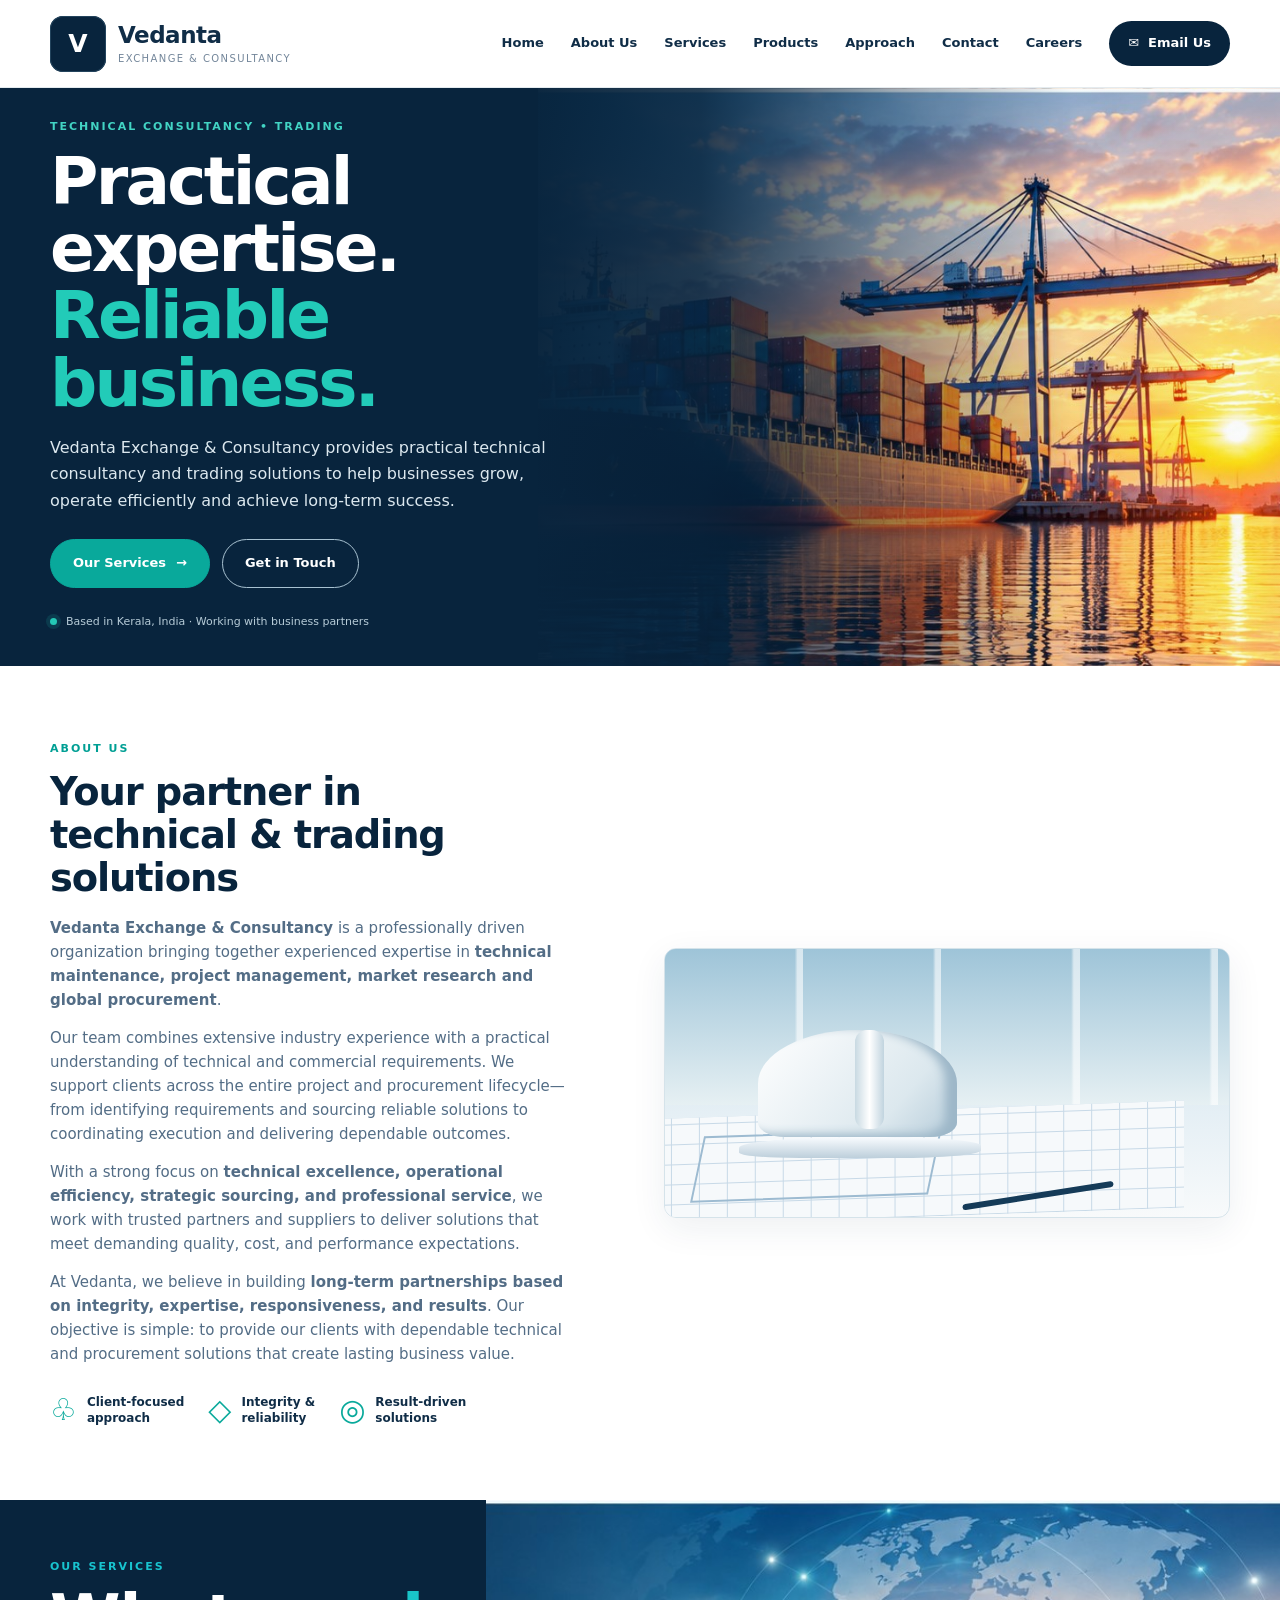
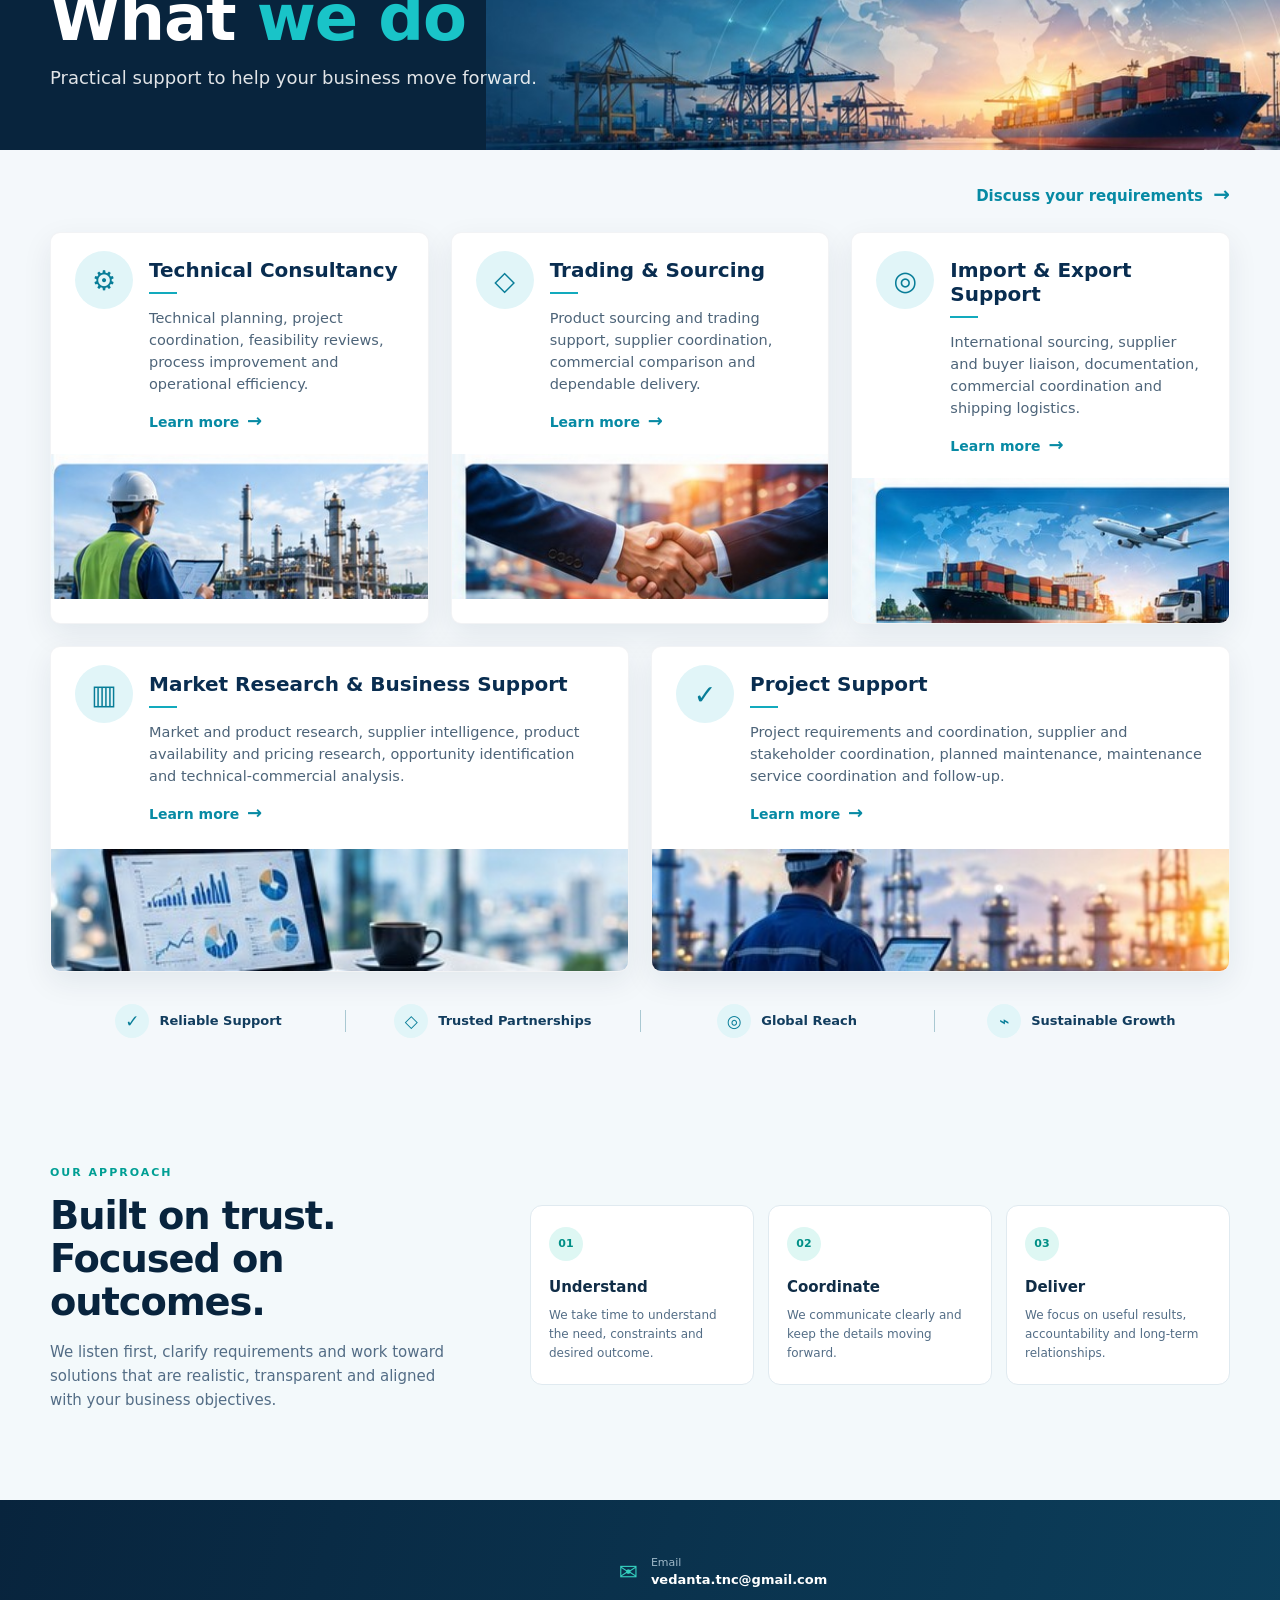
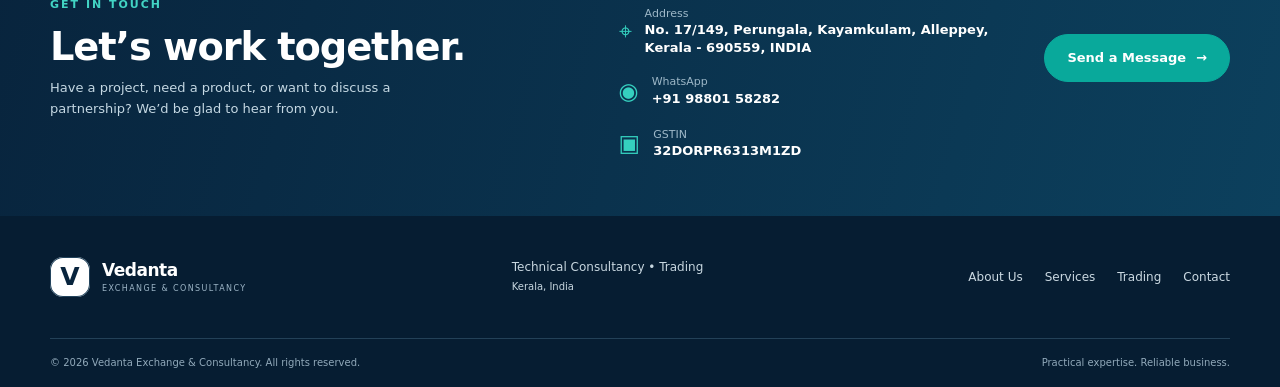
<file: index.html>
<!doctype html>
<html lang="en">
<head>
  <meta charset="utf-8">
  <meta name="viewport" content="width=device-width, initial-scale=1">
  <meta name="theme-color" content="#08243d">
  <meta name="description" content="Vedanta Exchange & Consultancy provides practical technical consultancy, trading, sourcing and project support.">
  <meta property="og:title" content="Vedanta Exchange & Consultancy | Technical Consultancy & Trading">
  <meta property="og:description" content="Practical expertise. Reliable business. Technical consultancy and trading solutions for businesses.">
  <meta property="og:type" content="website">
  <title>Vedanta Exchange & Consultancy | Technical Consultancy & Trading</title>
  <link rel="icon" href="favicon.svg" type="image/svg+xml">
  <link rel="stylesheet" href="styles.css">
  <style>
    .hero{position:relative;overflow:hidden;background:#08243d;}
    .hero-image{position:absolute!important;inset:0 0 0 42%!important;width:auto!important;height:auto!important;background-image:url("hero-port.jpg")!important;background-size:cover!important;background-position:center center!important;}
    .hero-image::before{content:"";position:absolute;inset:0;background:linear-gradient(90deg,rgba(8,36,61,.98) 0%,rgba(8,36,61,.88) 22%,rgba(8,36,61,.38) 48%,rgba(8,36,61,.02) 72%);z-index:1;}
    .hero-image > *{display:none!important;}
    .hero-content{position:relative;z-index:2;}
    @media (max-width: 900px){.hero{min-height:760px}.hero-image{inset:42% 0 0 0!important}.hero-image::before{background:linear-gradient(180deg,rgba(8,36,61,.08),rgba(8,36,61,.72) 70%,rgba(8,36,61,.9));}}
    .premium-services{padding:0;background:#f4f8fb;overflow:hidden}
    .premium-services-banner{position:relative!important;height:250px!important;min-height:250px!important;background:#08243d!important;overflow:hidden!important}
    .premium-services-banner-image{position:absolute!important;inset:0!important;width:100%!important;height:100%!important;background-size:62% 100%!important;background-repeat:no-repeat!important;background-position:right center!important;background-color:#08243d!important;background-image:url("services-assets/services-banner-clean.jpg")!important}
    .premium-services-banner-content{position:relative!important;z-index:2!important;height:250px!important;min-height:250px!important;display:flex!important;align-items:center!important}
    .premium-services-banner .eyebrow{color:#18c4cf!important;margin-bottom:10px!important}
    .premium-services-banner h2{color:#fff!important;font-size:clamp(42px,5vw,66px);line-height:1;margin:0 0 14px;font-weight:750}
    .premium-services-banner h2 em{font-style:normal;color:#19c4c8!important}
    .premium-services-banner p:last-child{color:rgba(255,255,255,.88)!important;font-size:18px;margin:0;max-width:540px}
    .premium-services-body{padding-top:28px;padding-bottom:52px}
    .premium-services-topline{display:flex;justify-content:flex-end;align-items:center;margin-bottom:22px}
    .premium-services-topline a{color:#078aa4;font-weight:700;text-decoration:none;font-size:15px}
    .premium-services-topline a b{font-size:20px;margin-left:5px}
    .premium-service-grid{display:grid;grid-template-columns:repeat(6,1fr);gap:22px}
    .premium-service-card{grid-column:span 2;background:#fff;border-radius:10px;overflow:hidden;box-shadow:0 10px 30px rgba(8,36,61,.08);border:1px solid rgba(8,36,61,.05);transition:transform .2s ease,box-shadow .2s ease}
    .premium-service-card:hover{transform:translateY(-4px);box-shadow:0 16px 34px rgba(8,36,61,.13)}
    .premium-service-card.premium-service-wide{grid-column:span 3}
    .premium-service-copy{padding:18px 24px 18px;display:grid;grid-template-columns:58px 1fr;gap:16px;min-height:202px}
    .premium-service-icon{width:58px;height:58px;border-radius:50%;background:#e1f5f8;color:#087d98;display:flex;align-items:center;justify-content:center;font-size:27px;font-weight:700}
    .premium-service-card h3{color:#092d50;font-size:20px;line-height:1.2;margin:7px 0 10px}
    .premium-rule{display:block;width:28px;height:2px;background:#12aabd;margin-bottom:14px}
    .premium-service-card p{color:#4d6479;font-size:14.5px;line-height:1.5;margin:0 0 12px}
    .premium-service-card a{color:#078aa4;font-weight:700;text-decoration:none;font-size:14px}
    .premium-service-card a b{font-size:18px;margin-left:3px}
    .premium-service-card img{display:block;width:100%;height:145px;object-fit:cover}
    .premium-service-card.premium-service-wide img{height:122px}
    .premium-service-values{display:grid;grid-template-columns:1fr auto 1fr auto 1fr auto 1fr;align-items:center;gap:18px;padding:32px 20px 0;color:#123d5e;font-size:13px;font-weight:700}
    .premium-service-values div{display:flex;align-items:center;gap:10px;justify-content:center;white-space:nowrap}
    .premium-service-values b{width:34px;height:34px;border-radius:50%;background:#e1f5f8;color:#087d98;display:inline-flex;align-items:center;justify-content:center;font-size:17px}
    .premium-service-values i{width:1px;height:22px;background:#a9c8d2}
    @media(max-width:900px){.premium-services-banner,.premium-services-banner-content{height:300px!important;min-height:300px!important}.premium-services-banner-image{background-size:cover!important;background-position:center!important}.premium-service-grid{grid-template-columns:repeat(2,1fr)}.premium-service-card,.premium-service-card.premium-service-wide{grid-column:span 1}.premium-service-values{grid-template-columns:1fr 1fr;gap:18px}.premium-service-values i{display:none}}
    @media(max-width:620px){.premium-services-banner,.premium-services-banner-content{height:290px!important;min-height:290px!important}.premium-services-banner-content{padding-top:30px;padding-bottom:30px}.premium-service-grid{grid-template-columns:1fr}.premium-service-card,.premium-service-card.premium-service-wide{grid-column:span 1}.premium-service-copy{min-height:auto;padding:18px 18px 16px;grid-template-columns:48px 1fr;gap:12px}.premium-service-icon{width:48px;height:48px;font-size:22px}.premium-service-card h3{font-size:18px}.premium-service-card img,.premium-service-card.premium-service-wide img{height:135px}.premium-service-values{grid-template-columns:1fr;padding-left:0;padding-right:0}}
  </style>
</head>
<body>
<a class="skip-link" href="#main">Skip to content</a>
<header class="site-header"><div class="container nav-wrap">
<a class="brand" href="#home" aria-label="Vedanta Exchange and Consultancy home"><span class="brand-mark">V</span><span class="brand-copy"><strong>Vedanta</strong><small>EXCHANGE &amp; CONSULTANCY</small></span></a>
<button class="menu-toggle" aria-label="Open navigation" aria-expanded="false" aria-controls="site-nav"><span></span><span></span><span></span></button>
<nav id="site-nav" class="site-nav" aria-label="Main navigation">
<a href="#home">Home</a><a href="#about">About Us</a><a href="#services">Services</a><a href="products.html">Products</a><a href="#approach">Approach</a><a href="#contact">Contact</a><a href="careers.html">Careers</a>
<a class="nav-cta" href="mailto:vedanta.tnc@gmail.com?subject=Enquiry%20for%20Vedanta%20Exchange%20%26%20Consultancy">✉ <span>Email Us</span></a>
</nav></div></header>

<main id="main">
<section id="home" class="hero"><div class="hero-image" aria-hidden="true"></div><div class="container hero-content">
<p class="eyebrow">TECHNICAL CONSULTANCY <span>•</span> TRADING</p>
<h1>Practical expertise.<br><em>Reliable business.</em></h1>
<p class="hero-lede">Vedanta Exchange &amp; Consultancy provides practical technical consultancy and trading solutions to help businesses grow, operate efficiently and achieve long-term success.</p>
<div class="hero-actions"><a class="button button-primary" href="#services">Our Services <span>→</span></a><a class="button button-outline" href="#contact">Get in Touch</a></div>
<div class="hero-note"><span class="note-dot"></span> Based in Kerala, India · Working with business partners</div>
</div></section>

<section id="about" class="section about-section"><div class="container about-grid"><div class="about-copy">
<p class="eyebrow eyebrow-dark">ABOUT US</p><h2>Your partner in<br>technical &amp; trading solutions</h2>
<p><strong>Vedanta Exchange &amp; Consultancy</strong> is a professionally driven organization bringing together experienced expertise in <strong>technical maintenance, project management, market research and global procurement</strong>.</p>
<p>Our team combines extensive industry experience with a practical understanding of technical and commercial requirements. We support clients across the entire project and procurement lifecycle—from identifying requirements and sourcing reliable solutions to coordinating execution and delivering dependable outcomes.</p>
<p>With a strong focus on <strong>technical excellence, operational efficiency, strategic sourcing, and professional service</strong>, we work with trusted partners and suppliers to deliver solutions that meet demanding quality, cost, and performance expectations.</p>
<p>At Vedanta, we believe in building <strong>long-term partnerships based on integrity, expertise, responsiveness, and results</strong>. Our objective is simple: to provide our clients with dependable technical and procurement solutions that create lasting business value.</p>
<div class="value-points"><div><span class="line-icon">♧</span><span>Client-focused<br>approach</span></div><div><span class="line-icon">◇</span><span>Integrity &amp;<br>reliability</span></div><div><span class="line-icon">◎</span><span>Result-driven<br>solutions</span></div></div>
</div><div class="engineering-visual" role="img" aria-label="Technical planning desk with blueprint and engineering equipment"><div class="window-grid"></div><div class="blueprint"><div class="blueprint-lines"></div><div class="ruler"></div></div><div class="helmet"><div class="helmet-dome"></div><div class="helmet-brim"></div><div class="helmet-ridge"></div></div><div class="laptop"><div></div></div><div class="pen"></div></div></div></section>

<section id="services" class="section premium-services"><div class="premium-services-banner"><div class="premium-services-banner-image" aria-hidden="true"></div><div class="container premium-services-banner-content"><div><p class="eyebrow">OUR SERVICES</p><h2>What <em>we do</em></h2><p>Practical support to help your business move forward.</p></div></div></div>
<div class="container premium-services-body"><div class="premium-services-topline"><span></span><a href="#contact">Discuss your requirements <b>→</b></a></div>
<div class="premium-service-grid">
<article class="premium-service-card"><div class="premium-service-copy"><div class="premium-service-icon">⚙</div><div><h3>Technical Consultancy</h3><span class="premium-rule"></span><p>Technical planning, project coordination, feasibility reviews, process improvement and operational efficiency.</p><a href="#contact">Learn more <b>→</b></a></div></div><img src="services-assets/technical.jpg" alt="Technical professional reviewing industrial equipment"></article>
<article class="premium-service-card"><div class="premium-service-copy"><div class="premium-service-icon">◇</div><div><h3>Trading &amp; Sourcing</h3><span class="premium-rule"></span><p>Product sourcing and trading support, supplier coordination, commercial comparison and dependable delivery.</p><a href="#contact">Learn more <b>→</b></a></div></div><img src="services-assets/trading.jpg" alt="Business partners discussing a sourcing opportunity"></article>
<article class="premium-service-card"><div class="premium-service-copy"><div class="premium-service-icon">◎</div><div><h3>Import &amp; Export Support</h3><span class="premium-rule"></span><p>International sourcing, supplier and buyer liaison, documentation, commercial coordination and shipping logistics.</p><a href="#contact">Learn more <b>→</b></a></div></div><img src="services-assets/import-export.jpg" alt="International cargo transport"></article>
<article class="premium-service-card premium-service-wide"><div class="premium-service-copy"><div class="premium-service-icon">▥</div><div><h3>Market Research &amp; Business Support</h3><span class="premium-rule"></span><p>Market and product research, supplier intelligence, product availability and pricing research, opportunity identification and technical-commercial analysis.</p><a href="#contact">Learn more <b>→</b></a></div></div><img src="services-assets/market-research-clean.jpg" alt="Market research dashboard and business analysis"></article>
<article class="premium-service-card premium-service-wide"><div class="premium-service-copy"><div class="premium-service-icon">✓</div><div><h3>Project Support</h3><span class="premium-rule"></span><p>Project requirements and coordination, supplier and stakeholder coordination, planned maintenance, maintenance service coordination and follow-up.</p><a href="#contact">Learn more <b>→</b></a></div></div><img src="services-assets/project-support-clean.jpg" alt="Technical professional supporting industrial project activities"></article>
</div>
<div class="premium-service-values"><div><b>✓</b>Reliable Support</div><i></i><div><b>◇</b>Trusted Partnerships</div><i></i><div><b>◎</b>Global Reach</div><i></i><div><b>⌁</b>Sustainable Growth</div></div></div></section>



<section id="approach" class="section approach-section"><div class="container approach-grid"><div><p class="eyebrow eyebrow-dark">OUR APPROACH</p><h2>Built on trust.<br>Focused on outcomes.</h2><p>We listen first, clarify requirements and work toward solutions that are realistic, transparent and aligned with your business objectives.</p></div><div class="approach-cards"><article><span>01</span><h3>Understand</h3><p>We take time to understand the need, constraints and desired outcome.</p></article><article><span>02</span><h3>Coordinate</h3><p>We communicate clearly and keep the details moving forward.</p></article><article><span>03</span><h3>Deliver</h3><p>We focus on useful results, accountability and long-term relationships.</p></article></div></div></section>

<section id="contact" class="contact-section"><div class="container contact-grid"><div><p class="eyebrow">GET IN TOUCH</p><h2>Let’s work together.</h2><p>Have a project, need a product, or want to discuss a partnership? We’d be glad to hear from you.</p></div>
<div class="contact-details"><div><span class="contact-symbol">✉</span><p><small>Email</small><a href="mailto:vedanta.tnc@gmail.com">vedanta.tnc@gmail.com</a></p></div><div><span class="contact-symbol">⌖</span><p><small>Address</small><strong>No. 17/149, Perungala, Kayamkulam, Alleppey, Kerala - 690559, INDIA</strong></p></div><div><span class="contact-symbol">◉</span><p><small>WhatsApp</small><a href="https://wa.me/919880158282">+91 98801 58282</a></p></div><div><span class="contact-symbol">▣</span><p><small>GSTIN</small><strong>32DORPR6313M1ZD</strong></p></div></div>
<a class="button button-primary contact-button" href="mailto:vedanta.tnc@gmail.com?subject=Business%20Enquiry">Send a Message <span>→</span></a></div></section>
</main>

<footer class="site-footer"><div class="container footer-top"><a class="brand brand-footer" href="#home"><span class="brand-mark">V</span><span class="brand-copy"><strong>Vedanta</strong><small>EXCHANGE &amp; CONSULTANCY</small></span></a><p>Technical Consultancy <span>•</span> Trading<br><small>Kerala, India</small></p><nav aria-label="Footer navigation"><a href="#about">About Us</a><a href="#services">Services</a><a href="#trading">Trading</a><a href="#contact">Contact</a></nav></div><div class="container footer-bottom"><span>© <span id="year">2026</span> Vedanta Exchange &amp; Consultancy. All rights reserved.</span><span>Practical expertise. Reliable business.</span></div></footer>
<script src="script.js"></script>
</body>
</html>
</file>
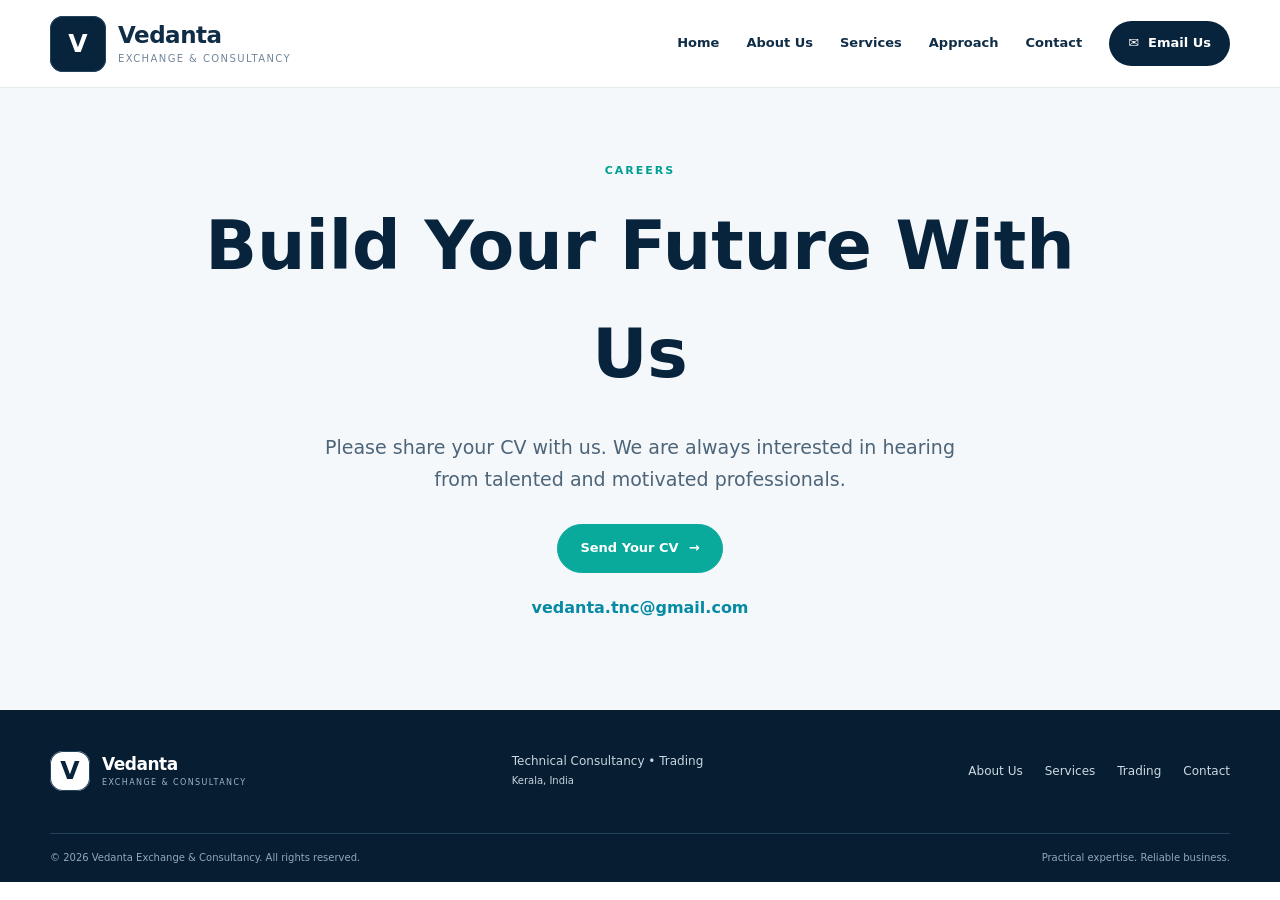
<file: careers.html>
<!doctype html>
<html lang="en">
<head>
  <meta charset="utf-8">
  <meta name="viewport" content="width=device-width, initial-scale=1">
  <meta name="theme-color" content="#08243d">
  <meta name="description" content="Careers at Vedanta Exchange & Consultancy">
  <title>Careers | Vedanta Exchange & Consultancy</title>
  <link rel="icon" href="favicon.svg" type="image/svg+xml">
  <link rel="stylesheet" href="styles.css">
</head>

<body>

<header class="site-header">
  <div class="container nav-wrap">

    <a class="brand" href="index.html" aria-label="Vedanta Exchange and Consultancy home">
      <span class="brand-mark">V</span>
      <span class="brand-copy">
        <strong>Vedanta</strong>
        <small>EXCHANGE &amp; CONSULTANCY</small>
      </span>
    </a>

    <button class="menu-toggle" aria-label="Open navigation" aria-expanded="false" aria-controls="site-nav">
      <span></span><span></span><span></span>
    </button>

    <nav id="site-nav" class="site-nav" aria-label="Main navigation">
      <a href="index.html">Home</a>
      <a href="index.html#about">About Us</a>
      <a href="index.html#services">Services</a>
      <a href="index.html#approach">Approach</a>
      <a href="index.html#contact">Contact</a>
      <a class="nav-cta" href="mailto:vedanta.tnc@gmail.com?subject=Career%20Enquiry">✉ <span>Email Us</span></a>
    </nav>

  </div>
</header>

<main>

<section class="section" style="min-height:520px;display:flex;align-items:center;background:#f4f8fb;">
  <div class="container" style="max-width:900px;text-align:center;">

    <p class="eyebrow eyebrow-dark">CAREERS</p>

    <h1 style="color:#08243d;font-size:clamp(42px,6vw,68px);margin:10px 0 22px;">
      Build Your Future With Us
    </h1>

    <p style="color:#4d6479;font-size:19px;line-height:1.7;max-width:680px;margin:0 auto 28px;">
      Please share your CV with us. We are always interested in hearing from talented and motivated professionals.
    </p>

    <a class="button button-primary"
       href="mailto:vedanta.tnc@gmail.com?subject=Career%20Application">
      Send Your CV <span>→</span>
    </a>

    <p style="margin-top:22px;color:#4d6479;">
      <a href="mailto:vedanta.tnc@gmail.com"
         style="color:#078aa4;font-weight:700;text-decoration:none;">
        vedanta.tnc@gmail.com
      </a>
    </p>

  </div>
</section>

</main>

<footer class="site-footer">
  <div class="container footer-top">

    <a class="brand brand-footer" href="index.html">
      <span class="brand-mark">V</span>
      <span class="brand-copy">
        <strong>Vedanta</strong>
        <small>EXCHANGE &amp; CONSULTANCY</small>
      </span>
    </a>

    <p>
      Technical Consultancy <span>•</span> Trading<br>
      <small>Kerala, India</small>
    </p>

    <nav aria-label="Footer navigation">
      <a href="index.html#about">About Us</a>
      <a href="index.html#services">Services</a>
      <a href="index.html#trading">Trading</a>
      <a href="index.html#contact">Contact</a>
    </nav>

  </div>

  <div class="container footer-bottom">
    <span>© 2026 Vedanta Exchange &amp; Consultancy. All rights reserved.</span>
    <span>Practical expertise. Reliable business.</span>
  </div>
</footer>

<script src="script.js"></script>

</body>
</html>
</file>
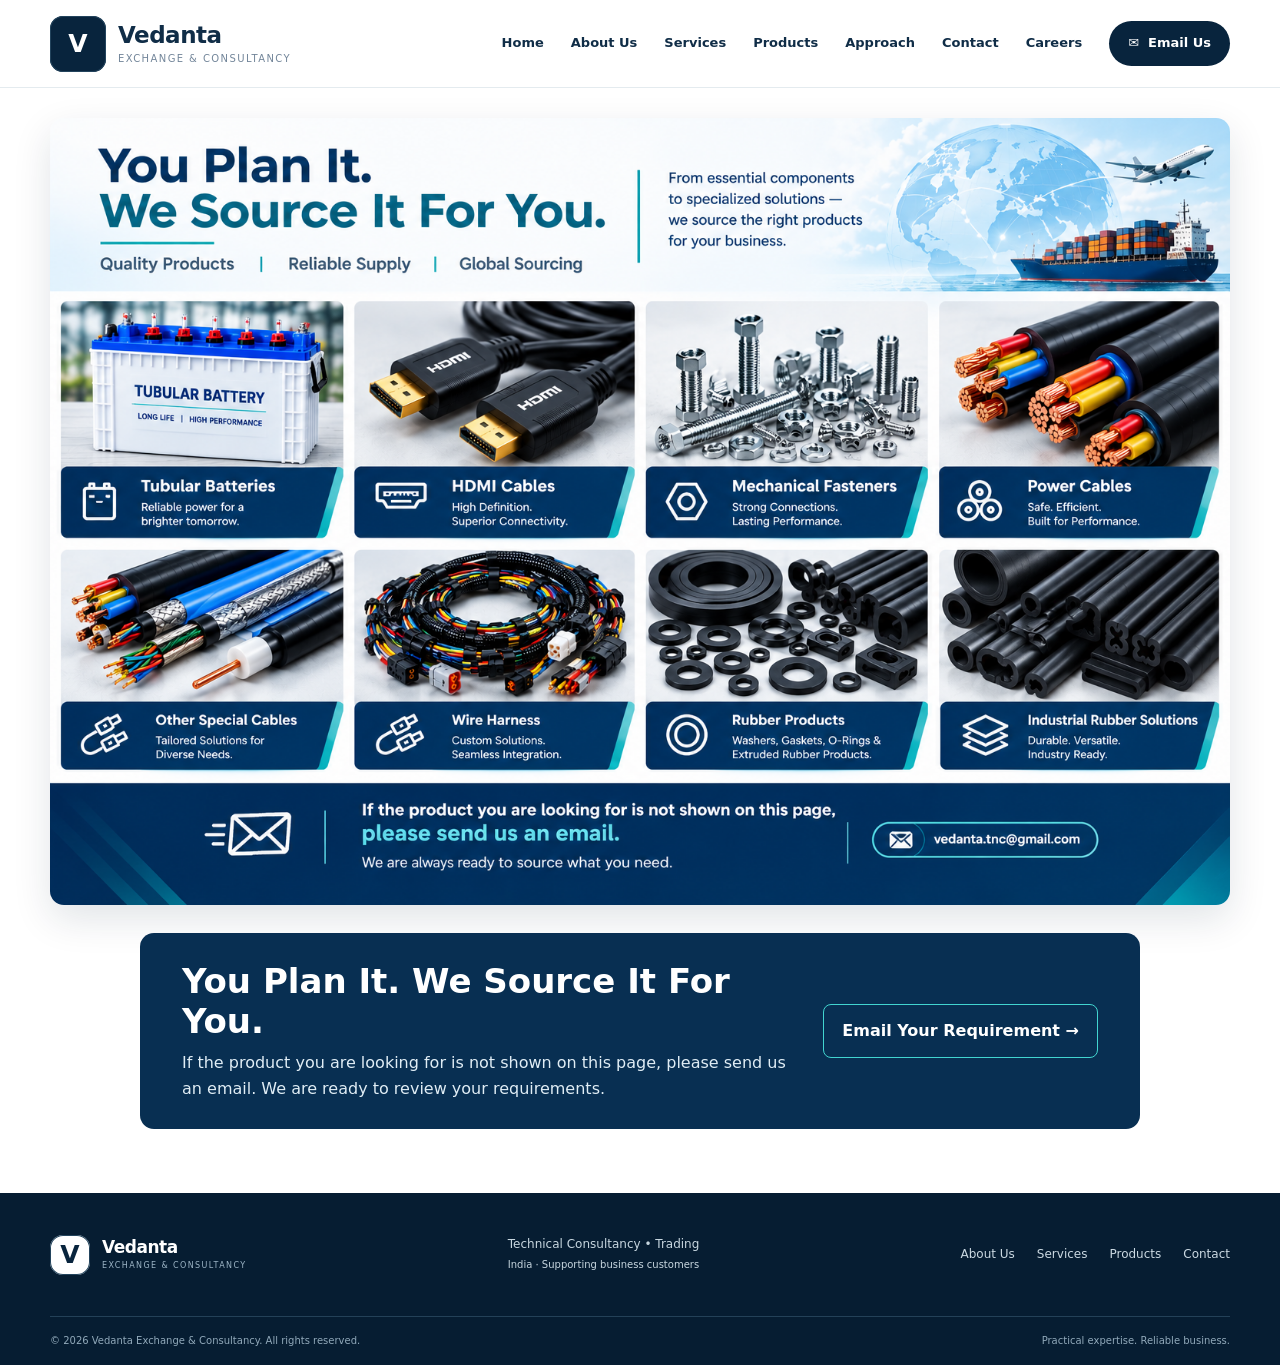
<file: products.html>
<!doctype html>
<html lang="en">
<head>
  <meta charset="utf-8">
  <meta name="viewport" content="width=device-width, initial-scale=1">
  <meta name="theme-color" content="#08243d">
  <meta name="description" content="Product sourcing from Vedanta Exchange & Consultancy. You plan it, we source it for you.">
  <title>Products | Vedanta Exchange &amp; Consultancy</title>
  <link rel="icon" href="favicon.svg" type="image/svg+xml">
  <link rel="stylesheet" href="styles.css">
  <style>
    .catalog-page { padding: 30px 0 64px; }
    .catalog-image { display:block; width:100%; height:auto; border-radius:14px; box-shadow:0 14px 38px rgba(8,36,61,.12); }
    .catalog-cta { margin:28px auto 0; max-width:1000px; padding:28px clamp(20px,4vw,42px); border-radius:14px; background:#082f52; color:#fff; display:flex; align-items:center; justify-content:space-between; gap:24px; }
    .catalog-cta h1 { margin:0 0 8px; font-size:clamp(23px,3vw,34px); line-height:1.2; color:#fff; }
    .catalog-cta p { margin:0; color:#e0edf5; }
    .catalog-cta a { color:#fff; font-weight:700; white-space:nowrap; text-decoration:none; border:1px solid #42d5d0; border-radius:8px; padding:13px 18px; }
    .catalog-cta a:hover { background:#087d8b; }
    @media(max-width:650px) { .catalog-page{padding:18px 0 42px}.catalog-cta{align-items:flex-start;flex-direction:column}.catalog-cta a{white-space:normal} }
  </style>
</head>
<body>
<a class="skip-link" href="#main">Skip to content</a>
<header class="site-header"><div class="container nav-wrap">
  <a class="brand" href="index.html" aria-label="Vedanta Exchange and Consultancy home"><span class="brand-mark">V</span><span class="brand-copy"><strong>Vedanta</strong><small>EXCHANGE &amp; CONSULTANCY</small></span></a>
  <button class="menu-toggle" aria-label="Open navigation" aria-expanded="false" aria-controls="site-nav"><span></span><span></span><span></span></button>
  <nav id="site-nav" class="site-nav" aria-label="Main navigation">
    <a href="index.html">Home</a><a href="index.html#about">About Us</a><a href="index.html#services">Services</a><a href="products.html" aria-current="page">Products</a><a href="index.html#approach">Approach</a><a href="index.html#contact">Contact</a><a href="careers.html">Careers</a>
    <a class="nav-cta" href="mailto:vedanta.tnc@gmail.com?subject=Product%20Sourcing%20Enquiry">✉ <span>Email Us</span></a>
  </nav>
</div></header>
<main id="main">
  <section class="container catalog-page" aria-label="Vedanta product sourcing catalogue">
    <img class="catalog-image" src="assets/products-catalog.png" alt="Product sourcing catalogue showing tubular batteries, HDMI cables, mechanical fasteners, power cables, special cables, wire harnesses, rubber washers, gaskets, O-rings and extruded rubber products." width="1536" height="1024">
    <div class="catalog-cta">
      <div><h1>You Plan It. We Source It For You.</h1><p>If the product you are looking for is not shown on this page, please send us an email. We are ready to review your requirements.</p></div>
      <a href="mailto:vedanta.tnc@gmail.com?subject=Product%20Sourcing%20Enquiry&amp;body=Dear%20Vedanta%20Exchange%20%26%20Consultancy%2C%0A%0AI%20am%20looking%20for%20a%20product%20that%20is%20not%20listed%20on%20your%20website.%0A%0AProduct%20name%3A%0ASpecifications%3A%0AQuantity%3A%0ADelivery%20destination%3A%0ACompany%20name%3A%0AContact%20details%3A%0A%0AThank%20you.">Email Your Requirement →</a>
    </div>
  </section>
</main>
<footer class="site-footer"><div class="container footer-top">
  <a class="brand brand-footer" href="index.html"><span class="brand-mark">V</span><span class="brand-copy"><strong>Vedanta</strong><small>EXCHANGE &amp; CONSULTANCY</small></span></a>
  <p>Technical Consultancy <span>•</span> Trading<br><small>India · Supporting business customers</small></p>
  <nav aria-label="Footer navigation"><a href="index.html#about">About Us</a><a href="index.html#services">Services</a><a href="products.html">Products</a><a href="index.html#contact">Contact</a></nav>
</div><div class="container footer-bottom"><span>© 2026 Vedanta Exchange &amp; Consultancy. All rights reserved.</span><span>Practical expertise. Reliable business.</span></div></footer>
<script src="script.js"></script>
</body>
</html>
</file>
<file: styles.css>
/* Vedanta Exchange & Consultancy - preserved premium design */
:root{--navy:#08243d;--navy-2:#0d304d;--teal:#09a99b;--ink:#102d47;--muted:#536d86;--white:#fff;--line:#dbe6eb;--max:1180px}
*{box-sizing:border-box}html{scroll-behavior:smooth;scroll-padding-top:86px}body{margin:0;font-family:Inter,ui-sans-serif,system-ui,-apple-system,BlinkMacSystemFont,"Segoe UI",sans-serif;color:var(--ink);line-height:1.6;background:#fff}a{color:inherit;text-decoration:none}.container{width:min(var(--max),calc(100% - 48px));margin:0 auto}.skip-link{position:absolute;left:-999px;top:8px;background:white;padding:10px;z-index:99}.skip-link:focus{left:8px}
.site-header{height:88px;background:#fff;border-bottom:1px solid #e4ebef;position:sticky;top:0;z-index:50}.nav-wrap{height:100%;display:flex;align-items:center;justify-content:space-between;gap:28px}.brand{display:inline-flex;align-items:center;gap:12px;flex-shrink:0}.brand-mark{display:grid;place-items:center;width:56px;height:56px;border-radius:13px;background:var(--navy);color:#fff;font-size:25px;font-weight:800;box-shadow:inset 0 0 0 1px #23445d}.brand-copy{display:flex;flex-direction:column;line-height:1.1}.brand-copy strong{font-size:23px;letter-spacing:-.5px}.brand-copy small{font-size:10px;letter-spacing:1.4px;color:#73869a;margin-top:5px}.site-nav{display:flex;align-items:center;gap:27px;font-size:13px;font-weight:650}.site-nav>a:not(.nav-cta){padding:10px 0}.site-nav>a:not(.nav-cta):hover{color:var(--teal)}.nav-cta{display:flex;align-items:center;gap:9px;background:var(--navy);color:#fff;padding:12px 19px;border-radius:30px}.menu-toggle{display:none;border:0;background:transparent;padding:8px}.menu-toggle span{display:block;width:24px;height:2px;background:var(--navy);margin:5px}
.hero{position:relative;min-height:445px;overflow:hidden;background:#08243d;display:flex;align-items:center;color:white}.hero-content{position:relative;z-index:2;padding-top:30px;padding-bottom:36px}.eyebrow{font-size:11px;font-weight:800;letter-spacing:2px;color:#42d4c4;margin:0 0 12px}.eyebrow-dark{color:#009f94}.hero h1{font-size:clamp(42px,5.3vw,66px);line-height:1.02;letter-spacing:-2.7px;margin:0 0 18px;max-width:620px;font-weight:800}.hero h1 em{font-style:normal;color:#22cbb8}.hero-lede{max-width:500px;color:#dce8ef;font-size:16px;line-height:1.65;margin:0 0 25px}.hero-actions{display:flex;gap:12px;align-items:center}.button{display:inline-flex;align-items:center;justify-content:center;gap:10px;border-radius:30px;padding:13px 22px;font-size:13px;font-weight:750}.button-primary{background:var(--teal);color:white;border:1px solid var(--teal)}.button-outline{border:1px solid #a8c2d1;color:white}.hero-note{display:flex;align-items:center;gap:9px;color:#b7ccd8;font-size:11px;margin-top:25px}.note-dot{width:7px;height:7px;border-radius:50%;background:#24c8b5;box-shadow:0 0 0 4px #24c8b522}
.section{padding:74px 0}.about-grid{display:grid;grid-template-columns:1fr 1.03fr;gap:65px;align-items:center}.about-copy h2,.section h2,.contact-section h2{font-size:clamp(29px,3vw,39px);line-height:1.12;letter-spacing:-1.1px;margin:0 0 17px;color:var(--navy)}.about-copy>p:not(.eyebrow),.trading-copy>p:not(.eyebrow),.approach-grid>div>p:not(.eyebrow){font-size:15px;color:var(--muted);max-width:520px;margin:0 0 14px}.value-points{display:flex;gap:24px;margin-top:28px}.value-points>div{display:flex;align-items:center;gap:10px;font-size:12px;font-weight:650;line-height:1.35}.line-icon{font-size:30px;color:var(--teal);line-height:1}.engineering-visual{height:270px;position:relative;overflow:hidden;border-radius:12px;background:linear-gradient(180deg,#b7d4e5,#edf4f6 42%,#dceaf2 43%,#f8fafb);box-shadow:0 10px 35px #15344a13;border:1px solid #d5e3ea}.window-grid{position:absolute;inset:0 0 42% 0;background:repeating-linear-gradient(90deg,transparent 0 23%,#fff9 23.5% 24.5%),linear-gradient(180deg,#9ec4d8,#e6f0f3)}.blueprint{position:absolute;left:-4%;right:8%;bottom:0;height:40%;background:repeating-linear-gradient(0deg,#c7d9e7 0 1px,transparent 1px 20px),repeating-linear-gradient(90deg,#c7d9e7 0 1px,transparent 1px 28px),#f6f9fb;transform:skewY(-2deg)}.blueprint-lines{position:absolute;left:10%;top:18%;width:44%;height:62%;border:2px solid #9dbbd1;transform:skew(-12deg)}.ruler{position:absolute;right:13%;bottom:13%;height:6px;width:28%;background:#153b58;transform:rotate(-7deg);border-radius:5px}.helmet{position:absolute;left:13%;bottom:22%;width:43%;height:48%}.helmet-dome{position:absolute;left:8%;top:0;width:82%;height:83%;border-radius:55% 55% 15% 15%;background:linear-gradient(130deg,#fff,#dce8ee 70%,#b5cbd9);box-shadow:inset -12px -3px 10px #9db7c8}.helmet-brim{position:absolute;bottom:0;left:0;width:100%;height:17%;border-radius:50% 40% 35% 25%;background:linear-gradient(180deg,#f9fcff,#bdcfdb)}.helmet-ridge{position:absolute;left:48%;top:0;width:12%;height:77%;border-radius:12px;background:linear-gradient(90deg,#c8d9e2,#fff,#c1d4df)}
.premium-services{padding:0;background:#f4f8fb;overflow:hidden}.premium-services-body{padding-top:28px;padding-bottom:52px}.premium-services-topline{display:flex;justify-content:flex-end;margin-bottom:22px}.premium-services-topline a{color:#078aa4;font-weight:700;font-size:15px}.premium-service-grid{display:grid;grid-template-columns:repeat(6,1fr);gap:22px}.premium-service-card{grid-column:span 2;background:#fff;border-radius:10px;overflow:hidden;box-shadow:0 10px 30px rgba(8,36,61,.08);border:1px solid rgba(8,36,61,.05)}.premium-service-card.premium-service-wide{grid-column:span 3}.premium-service-copy{padding:18px 24px;display:grid;grid-template-columns:58px 1fr;gap:16px;min-height:202px}.premium-service-icon{width:58px;height:58px;border-radius:50%;background:#e1f5f8;color:#087d98;display:flex;align-items:center;justify-content:center;font-size:27px}.premium-service-card h3{color:#092d50;font-size:20px;line-height:1.2;margin:7px 0 10px}.premium-rule{display:block;width:28px;height:2px;background:#12aabd;margin-bottom:14px}.premium-service-card p{color:#4d6479;font-size:14.5px;line-height:1.5;margin:0 0 12px}.premium-service-card a{color:#078aa4;font-weight:700;font-size:14px}.premium-service-card img{display:block;width:100%;height:145px;object-fit:cover}.premium-service-card.premium-service-wide img{height:122px}.premium-service-values{display:grid;grid-template-columns:1fr auto 1fr auto 1fr auto 1fr;align-items:center;gap:18px;padding:32px 20px 0;color:#123d5e;font-size:13px;font-weight:700}.premium-service-values div{display:flex;align-items:center;gap:10px;justify-content:center;white-space:nowrap}.premium-service-values b{width:34px;height:34px;border-radius:50%;background:#e1f5f8;color:#087d98;display:inline-flex;align-items:center;justify-content:center}.premium-service-values i{width:1px;height:22px;background:#a9c8d2}
.trading-grid{display:grid;grid-template-columns:.9fr 1.1fr;gap:65px;align-items:center}.port-visual{height:250px;border-radius:12px;overflow:hidden;position:relative;background:linear-gradient(180deg,#f6bd7e,#f3a16b 30%,#397b94 64%,#0d4968)}.trading-copy h2{margin-bottom:14px}.trading-copy>p:not(.eyebrow){margin-bottom:25px}.industry-grid{display:grid;grid-template-columns:repeat(5,1fr);gap:12px}.industry-grid>div{display:flex;flex-direction:column;gap:7px}.industry-grid span{font-size:26px;color:var(--teal);font-weight:700}.industry-grid small{font-size:11px;line-height:1.35;color:var(--navy);font-weight:700}.approach-section{background:#f3f9fb}.approach-grid{display:grid;grid-template-columns:.75fr 1.25fr;gap:60px;align-items:center}.approach-cards{display:grid;grid-template-columns:repeat(3,1fr);gap:14px}.approach-cards article{background:#fff;border:1px solid #e0eaf0;border-radius:12px;padding:21px 18px}.approach-cards article>span{display:grid;place-items:center;width:34px;height:34px;border-radius:50%;background:#def7f3;color:#008f86;font-size:11px;font-weight:800}.approach-cards h3{margin:14px 0 7px;font-size:15px}.approach-cards p{margin:0;color:var(--muted);font-size:12px}
.contact-section{padding:54px 0;background:linear-gradient(105deg,#08243d,#0c405d);color:white}.contact-grid{display:grid;grid-template-columns:1.1fr .8fr auto;gap:45px;align-items:center}.contact-section h2{color:#fff;margin-bottom:10px}.contact-section p:not(.eyebrow){color:#c5d8e3;font-size:13px;margin:0;max-width:390px}.contact-details{display:grid;gap:16px}.contact-details>div{display:flex;gap:13px;align-items:center}.contact-symbol{font-size:23px;color:#35d0bf}.contact-details p{display:flex;flex-direction:column;line-height:1.35}.contact-details small{font-size:11px;color:#9eb8c8}.contact-details a,.contact-details strong{font-size:13px;color:#fff;font-weight:650}.site-footer{background:#061d32;color:#fff}.footer-top{display:flex;align-items:center;justify-content:space-between;gap:25px;padding:30px 0;border-bottom:1px solid #234158}.brand-footer .brand-mark{background:#fff;color:var(--navy);width:40px;height:40px}.brand-footer .brand-copy strong{font-size:17px}.brand-footer .brand-copy small{color:#9db5c6;font-size:8px}.footer-top>p{font-size:12px;color:#c8d7e0;line-height:1.6}.footer-top nav{display:flex;gap:22px;font-size:12px;color:#cbd9e2}.footer-bottom{display:flex;justify-content:space-between;gap:20px;padding:16px 0;font-size:10px;color:#91a9ba}
@media(max-width:900px){.premium-services-banner,.premium-services-banner-content{height:300px!important;min-height:300px!important}.premium-services-banner-image{background-size:cover!important;background-position:center!important}.premium-service-grid{grid-template-columns:repeat(2,1fr)}.premium-service-card,.premium-service-card.premium-service-wide{grid-column:span 1}.premium-service-values{grid-template-columns:1fr 1fr}.premium-service-values i{display:none}.site-nav{gap:15px}.about-grid,.trading-grid{gap:35px}}
@media(max-width:760px){.container{width:min(100% - 36px,var(--max))}.site-header{height:72px}.brand-mark{width:42px;height:42px}.brand-copy strong{font-size:19px}.menu-toggle{display:block;cursor:pointer}.site-nav{display:none;position:absolute;top:71px;left:0;right:0;background:white;padding:15px 24px 22px;box-shadow:0 12px 20px #0b2a3a12;align-items:stretch;gap:2px;flex-direction:column}.site-nav.open{display:flex}.nav-cta{justify-content:center;margin-top:9px}.hero{min-height:590px}.hero-content{padding-top:58px;padding-bottom:45px}.hero h1{font-size:clamp(41px,10vw,58px)}.section{padding:56px 0}.about-grid,.trading-grid,.approach-grid{grid-template-columns:1fr;gap:30px}.about-copy h2,.section h2,.contact-section h2{font-size:31px}.value-points{gap:14px;justify-content:space-between}.line-icon{font-size:25px}.premium-service-grid{grid-template-columns:1fr}.premium-service-card,.premium-service-card.premium-service-wide{grid-column:span 1}.premium-service-copy{min-height:auto;padding:18px;grid-template-columns:48px 1fr;gap:12px}.premium-service-icon{width:48px;height:48px}.premium-service-card img,.premium-service-card.premium-service-wide img{height:135px}.premium-service-values{grid-template-columns:1fr;padding-left:0;padding-right:0}.industry-grid{gap:8px}.industry-grid span{font-size:22px}.industry-grid small{font-size:10px}.approach-cards{grid-template-columns:1fr}.contact-grid{grid-template-columns:1fr;gap:25px}.footer-top{align-items:flex-start;flex-direction:column;gap:18px}.footer-top nav{flex-wrap:wrap;gap:16px}.footer-bottom{flex-direction:column;gap:5px}}
</file>
